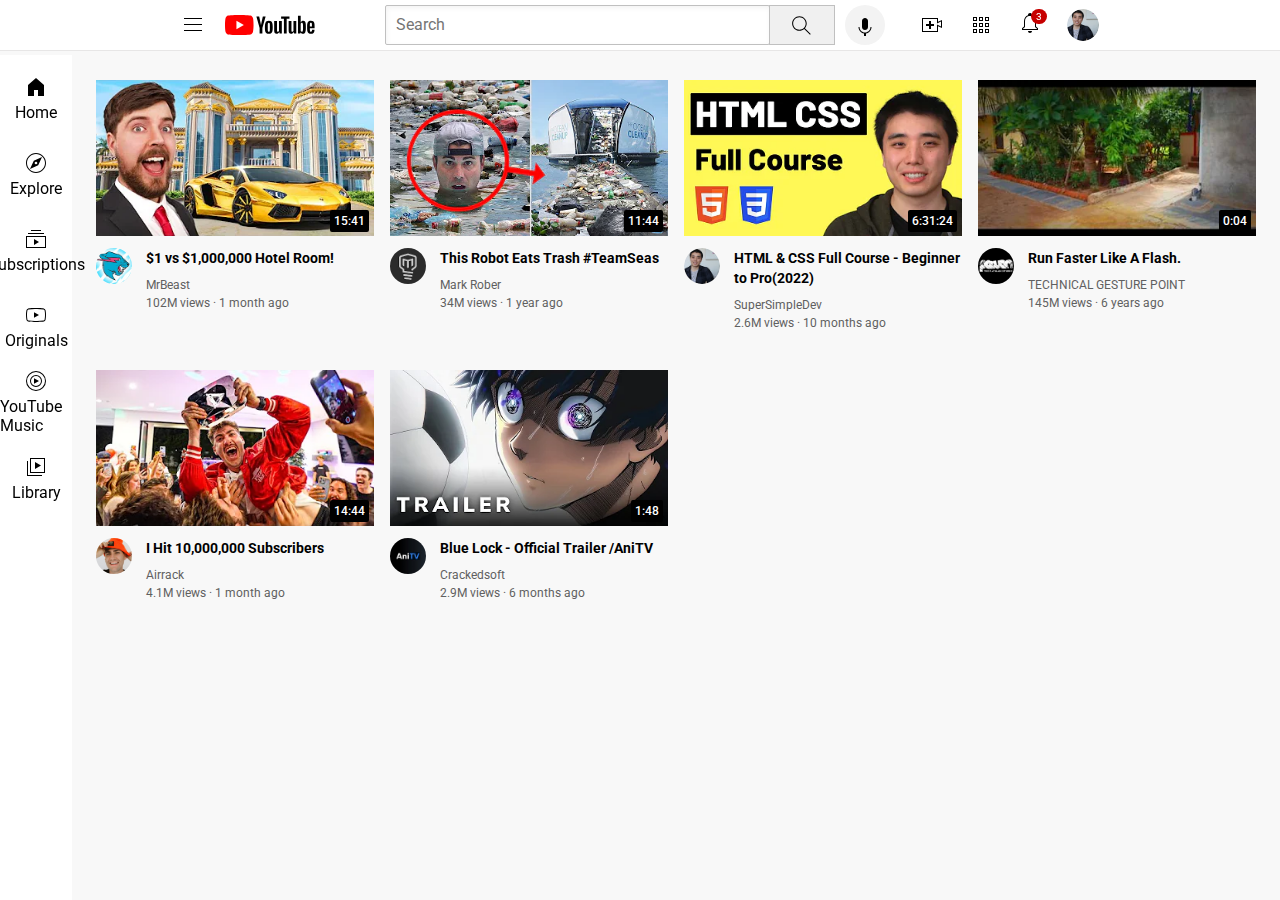
<file: youtube.html>
<!DOCTYPE html>
<html lang="en">
<head>
    <meta charset="UTF-8">
    <meta http-equiv="X-UA-Compatible" content="IE=edge">
    <meta name="viewport" content="width=device-width, initial-scale=1.0">
    <title>Youtube</title>
    <link rel="preconnect" href="https://fonts.googleapis.com">
    <link rel="preconnect" href="https://fonts.gstatic.com" crossorigin>
    <link href="https://fonts.googleapis.com/css2?family=Roboto:wght@400;700&display=swap" rel="stylesheet">

    <link rel="stylesheet" href="styles/general.css">
    <link rel="stylesheet" href="styles/header.css">
    <link rel="stylesheet" href="styles/video.css">
    <link rel="stylesheet" href="styles/sidebar.css">
</head>
<body>
    <div class="header">
        <div class="left-section">
         <img class="hamburger-menu" src="header/hamburger-menu.svg">
         <img class="youtube-logo" src="header/youtube-logo.svg">
        </div>

        <div class="middle-section">
            <input class="search-bar" type="text" placeholder="Search">
            <button class="search-button">
                <img class="search-icon" src="header/search.svg">
                <div class="tooltip">Search</div>
            </button>
            <button class="voice-search">
                <img class="voice-search-icon" src="header/voice-search-icon.svg">
                <div class="tooltip">Search with your voice</div>
            </button>
        </div>
            
        <div class="right-section">
            <div class="upload-icon-container">
                <img class="upload-icon" src="header/upload.svg">
                <div class="tooltip">Create</div>
            </div>
             
             <img class="youtube-apps" src="header/youtube-apps.svg">
             <div class="notification-icon-container">
                <img class="notifications" src="header/notifications.svg">
                <div class="notification-count">3</div>
             </div>  
             <img class="my-channel" src="header/my-channel.jpeg">
         </div>
    </div>

    <div class="sidebar">
        <div class="sidebar-link">
            <img src="sidebar/home.svg">
            <div>Home</div>
        </div>
        <div class="sidebar-link">
            <img src="sidebar/explore.svg">
            <div>Explore</div>
        </div>
        <div class="sidebar-link">                         <!-- comment -->
            <img src="sidebar/subscriptions.svg">
            <div>Subscriptions</div>
        </div>
        <div class="sidebar-link">
            <img src="sidebar/originals.svg">
            <div>Originals</div>
        </div>
        <div class="sidebar-link">
            <img src="sidebar/youtube-music.svg">
            <div>YouTube Music</div>
        </div>
        <div class="sidebar-link">
            <img src="sidebar/library.svg">
            <div>Library</div>
        </div>
        
    </div>

    <div class="video-grid">
        <div class="video-preview">
            <div class="thumbnail-row">     
               <img class="thumbnail" src="thumbnails/MrBeast.jpg">
               <div class="video-time">15:41</div>
            </div>
            <div class="video-info-grid">
                <div class="channel-picture">  
                    <img class="profile-picture" src="channel-pictures/MrBeast-logo.jpg">
                </div>
                <div class="video-info">
                    <p class="video-title">
                        $1 vs $1,000,000 Hotel Room!
                    </p>
                    <p class="video-creator">
                        MrBeast 
                    </p>
                    <P class="video-stats">
                        102M views &#183; 1 month ago
                    </P>
                </div>
            </div>
        </div>
    
        <div class="video-preview">
            <div class="thumbnail-row">     
               <img class="thumbnail" src="thumbnails/MarkRober.jpg">
               <div class="video-time">11:44</div>
            </div>
            <div class="video-info-grid">
                <div class="channel-picture">  
                    <img class="profile-picture" src="channel-pictures/MarkRober-logo.jpg">
                </div>
                <div class="video-info">
                    <p class="video-title">
                        This Robot Eats Trash #TeamSeas
                    </p>
                    <p class="video-creator">
                        Mark Rober 
                    </p>
                    <P class="video-stats">
                        34M views &#183; 1 year ago
                    </P>
                </div>
            </div>
        </div>
    
        <div class="video-preview">
            <div class="thumbnail-row">     
               <img class="thumbnail" src="thumbnails/SuperSimpleDev.jpg">
               <div class="video-time">6:31:24</div>
            </div>
            <div class="video-info-grid">
                <div class="channel-picture">  
                    <img class="profile-picture" src="channel-pictures/SuperSimpleDev-logo.jpg">
                </div>
                <div class="video-info">
                    <p class="video-title">
                        HTML & CSS Full Course - Beginner to Pro(2022)
                    </p>
                    <p class="video-creator">
                        SuperSimpleDev 
                    </p>
                    <P class="video-stats">
                        2.6M views &#183; 10 months ago
                    </P>
                </div>
            </div>
        </div>
    
        <div class="video-preview">
            <div class="thumbnail-row">     
               <img class="thumbnail" src="thumbnails/Technicalgesturepoint.jpg">
               <div class="video-time">0:04</div>
            </div>
            <div class="video-info-grid">
                <div class="channel-picture">  
                    <img class="profile-picture" src="channel-pictures/Technicalgesturepoint-logo.jpg">
                </div>
                <div class="video-info">
                    <p class="video-title">
                        Run Faster Like A Flash.
                    </p>
                    <p class="video-creator">
                        TECHNICAL GESTURE POINT 
                    </p>
                    <P class="video-stats">
                        145M views &#183; 6 years ago
                    </P>
                </div>
            </div>
        </div>
    
        <div class="video-preview">
            <div class="thumbnail-row">     
               <img class="thumbnail" src="thumbnails/Airrack.jpg">
               <div class="video-time">14:44</div>
            </div>
            <div class="video-info-grid">
                <div class="channel-picture">  
                    <img class="profile-picture" src="channel-pictures/Airrack-logo.jpg">
                </div>
                <div class="video-info">
                    <p class="video-title">
                        I Hit 10,000,000 Subscribers 
                    </p>
                    <p class="video-creator">
                        Airrack
                    </p>
                    <P class="video-stats">
                        4.1M views &#183; 1 month ago
                    </P>
                </div>
            </div>
        </div>
    
        <div class="video-preview">
            <div class="thumbnail-row">     
               <img class="thumbnail" src="thumbnails/Bluelock.jpg">
               <div class="video-time">1:48</div>
            </div>
            <div class="video-info-grid">
                <div class="channel-picture">  
                    <img class="profile-picture" src="channel-pictures/Bluelock-logo.jpg">
                </div>
                <div class="video-info">
                    <p class="video-title">
                        Blue Lock - Official Trailer /AniTV
                    </p>
                    <p class="video-creator">
                        Crackedsoft 
                    </p>
                    <P class="video-stats">
                        2.9M views &#183; 6 months ago
                    </P>
                </div>
            </div>
        </div>
    </div>

    

</body>
</html>
</file>
<file: styles/general.css>
p{
    
    margin-top: 0;
    margin-bottom: 0;
}

body{
    font-family: Roboto, Arial;
    margin: 0px;
    padding-top: 80px;
    padding-left: 96px;
    padding-right: 24px;
    background-color: rgb(248, 248, 248);
}
</file>
<file: styles/header.css>
.header{
    height: 50px;
    display: flex;
    flex-direction: row;
    justify-content: center;

    position: fixed;
    top: 0;
    left: 0;
    right: 0;
    z-index: 100;

    background-color: white;
    border-bottom-width: 1px;
    border-bottom-style: solid;
    border-bottom-color: rgb(231, 230, 230);

}

.left-section{
    display: flex;
    align-items: center;
}

.hamburger-menu{
    height: 24px;
    margin-left: 20px;
    margin-right: 20px;
}

.youtube-logo{
    height: 20px;
}

.middle-section{
    flex: 1;
    margin-left: 70px;
    margin-right: 35px;
    max-width: 500px;
    display: flex;
    align-items: center;
}

.search-bar{
    flex: 1;
    height: 36px;
    padding-left: 10px;
    font-size: 16px;
 /*   border-width: 1px;
    border-style: solid;
    border-color: rgb(192, 192, 192);*/
    border: 1px solid rgb(192, 192, 192) ;
    border-radius: 2px;
    box-shadow: inset 1px 2px 5px rgba(0, 0, 0, 0.05);
    width: 0;
}

.search-bar::placeholder{
    font-family: Roboto, Arial;
    font-size: 16px;

}

.search-button{
    height: 40px;
    width: 66px;
    background-color: rgb(240, 240, 240);
    border-width: 1px;
    border-style: solid;
    border-color: rgb(192, 192, 192);
    margin-left: -1px;
    margin-right: 10px;


}

.search-button, 
.voice-search,
.upload-icon-container {
    display: flex;
    justify-content: center;
    align-items: center;
    position: relative;
}

.search-button .tooltip,
.voice-search .tooltip,
.upload-icon-container .tooltip {
    font-family: Roboto, Arial;
    position: absolute;
    background-color: gray;
    color: white;
    padding-top: 4px;
    padding-bottom: 4px;
    padding-left: 8px;
    padding-right: 8px;
    border-radius: 2px;
    font-size: 12px;
    bottom: -30px;
    opacity: 0;
    transition: opacity 0.15s;
    pointer-events: none;
    white-space: nowrap;

}

.search-button:hover .tooltip,
.voice-search:hover .tooltip,
.upload-icon-container:hover .tooltip {
  opacity: 1;
}


.search-icon{
    height: 25px;

}

.voice-search{
    height: 40px;
    width: 40px;
    border-radius: 20px;
    border: none;
    background-color: rgb(243, 243, 243);
}

.voice-search-icon{
    height: 24px;
    margin-top: 4px;

}

.right-section{
    margin-right: 20px;
    width: 180px;
    display: flex;
    align-items: center;
    justify-content: space-between;
    flex-shrink: 0;
}

.upload-icon{
    height: 24px;
}

.youtube-apps{
    height: 24px;
}

.notifications{
    height: 24px;
}

.notification-icon-container{
    position: relative;
}

.notification-count{
    position: absolute;
    top: -2px;
    right: -5px;
    background-color: rgb(199, 0, 0);
    color: white;
    font-family: Roboto, Arial;
    font-size: 10px;
    padding-left: 5px;
    padding-right: 5px;
    padding-top: 2px;
    padding-bottom: 2px;
    border-radius: 10px;
}

.my-channel{
    height: 32px;
    border-radius: 16px;
}
</file>
<file: styles/video.css>
.thumbnail{
    width: 100%;
}


.video-title{
    margin-top: 0;
    font-size: 14px;
    font-weight: 700;
    line-height: 20px;
    margin-bottom: 10px;

}

.video-info-grid{
    display: grid;
    grid-template-columns: 50px 1fr;
}

.profile-picture{
    width: 36px;
    border-radius: 50px;
}

.thumbnail-row{
    margin-bottom: 8px;
    position: relative;
}

.video-creator,
.video-stats{
    font-size: 12px;
    color: rgb(96, 96, 96);
}

.video-creator{
    margin-bottom: 4px;
}

.video-grid{
    display: grid;
    grid-template-columns: 1fr 1fr 1fr;
    column-gap: 16px;
    row-gap: 40px;

}

@media (max-width: 750px) {
    .video-grid {
        grid-template-columns: 1fr 1fr;
    }  
}

@media (min-width: 751px) and (max-width:999px){
    .video-grid{
        grid-template-columns: 1fr 1fr 1fr;
    }
}

@media (min-width: 1000px) {
    .video-grid{
        grid-template-columns: 1fr 1fr 1fr 1fr;
    }
}

.video-time{
    font-size: 12px;
    font-weight: 500;
    padding: 4px;
    border-radius: 2px;
    background-color: black;
    color: white;
    position: absolute;
    bottom: 8px;
    right: 5px;
}
</file>
<file: styles/sidebar.css>
.sidebar{
 position: fixed;
 left: 0;
 bottom: 0;
 top: 55px;
 background-color: white;
 width: 72px;
 z-index: 200;
 padding-top: 5px;
}

.sidebar-link{
    height: 76px;
    display:flex;
    justify-content: center;
    align-items: center;
    flex-direction: column;
    cursor: pointer;

}

.sidebar-link:hover{
    background-color: rgb(235, 235, 235);
}

.sidebar-link img{
    height: 24px;
    margin-bottom: 4px;
}

.sodebar-link div{
    font-family: Roboto, Arial;
    font-size: 10px;
}
</file>
